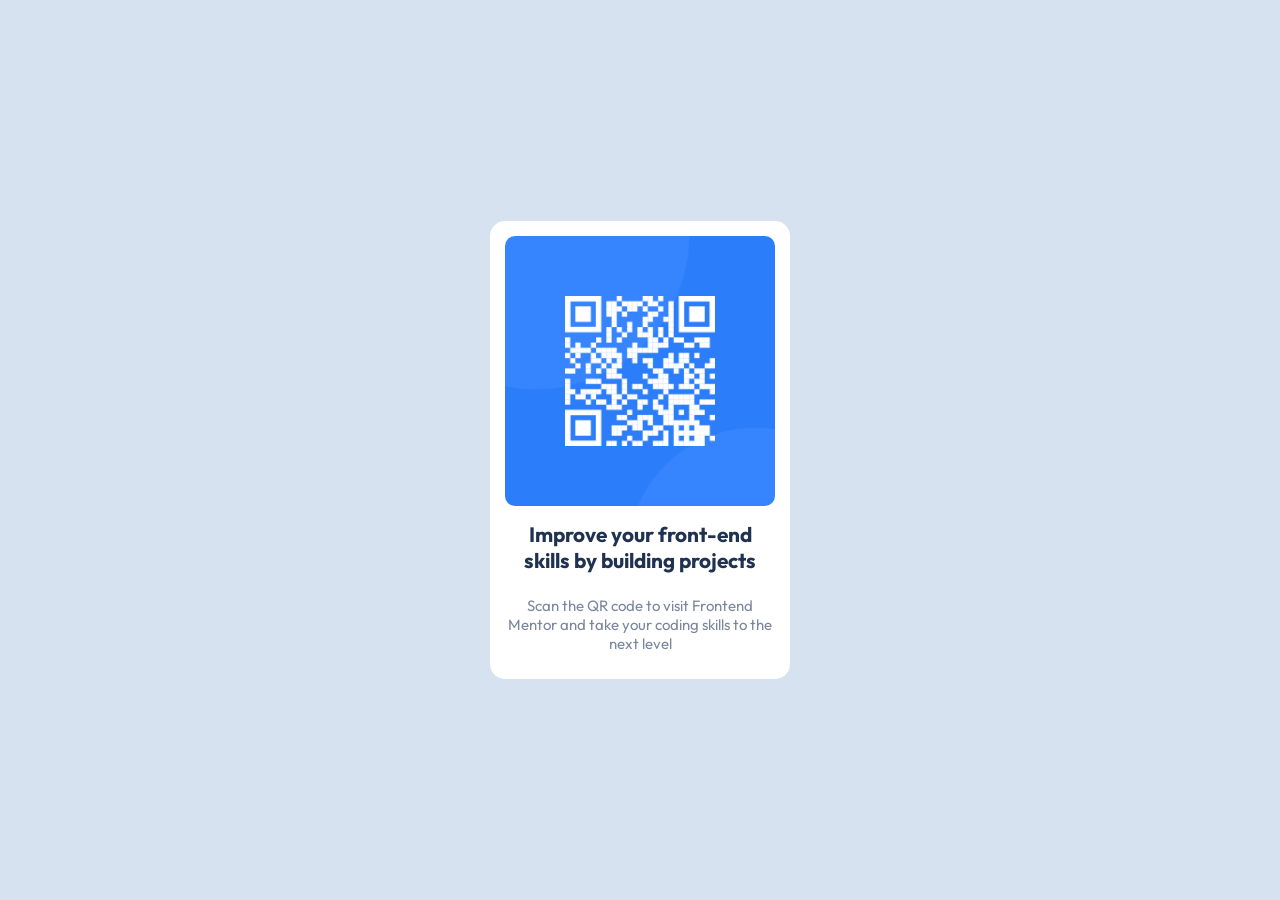
<file: index.html>
<!DOCTYPE html>
<html lang="en">

<head>
    <meta charset="UTF-8">
    <meta http-equiv="X-UA-Compatible" content="IE=edge">
    <meta name="viewport" content="width=device-width, initial-scale=1.0">
    <link rel="stylesheet" href="./styles.css">
    <link rel="shortcut icon" href="./images/favicon-32x32.png" type="image/x-icon">
    <title>Document</title>
</head>

<body>
    <div class="container">
        <div class="card">
            <img class="card-img" src="./images/image-qr-code.png" alt="qr">
            <p class="card-title">Improve your front-end skills by building projects</p>
            <p class="card-text">Scan the QR code to visit Frontend Mentor and take your coding skills to the next level
            </p>
        </div>
    </div>
    </div>
</body>

</html>
</file>
<file: styles.css>
@import url("https://fonts.googleapis.com/css2?family=Outfit:wght@400;700&display=swap");
:root {
	--white: hsl(0, 0%, 100%);
	--light-gray: hsl(212, 45%, 89%);
	--grayish-blue: hsl(220, 15%, 55%);
	--dark-blue: hsl(218, 44%, 22%);

	--ft-size: 15px;
}

* {
	padding: 0;
	margin: 0;
	box-sizing: border-box;
}

body {
	font-family: "Outfit", sans-serif;
}

.container {
	background-color: var(--light-gray);

	display: flex;
	justify-content: center;
	align-items: center;
	min-height: 100vh;
}
.card {
	background-color: var(--white);
	max-width: 300px;
	border-radius: 15px;
	padding: 15px;
}

.card-img {
	width: 100%;
	border-radius: 10px;
}

.card > p {
	padding: 0.7rem 0;
	text-align: center;
}

.card-title {
	color: var(--dark-blue);
	font-size: 1.3rem;
	font-weight: 700;
}
.card-text {
	color: var(--grayish-blue);
	font-size: var(--ft-size);
	font-weight: 400;
}
@media (max-width: 375px) {
	.card {
		width: 90%;
	}

	.card > p {
		padding: 0.5rem 0;
	}
}
</file>
